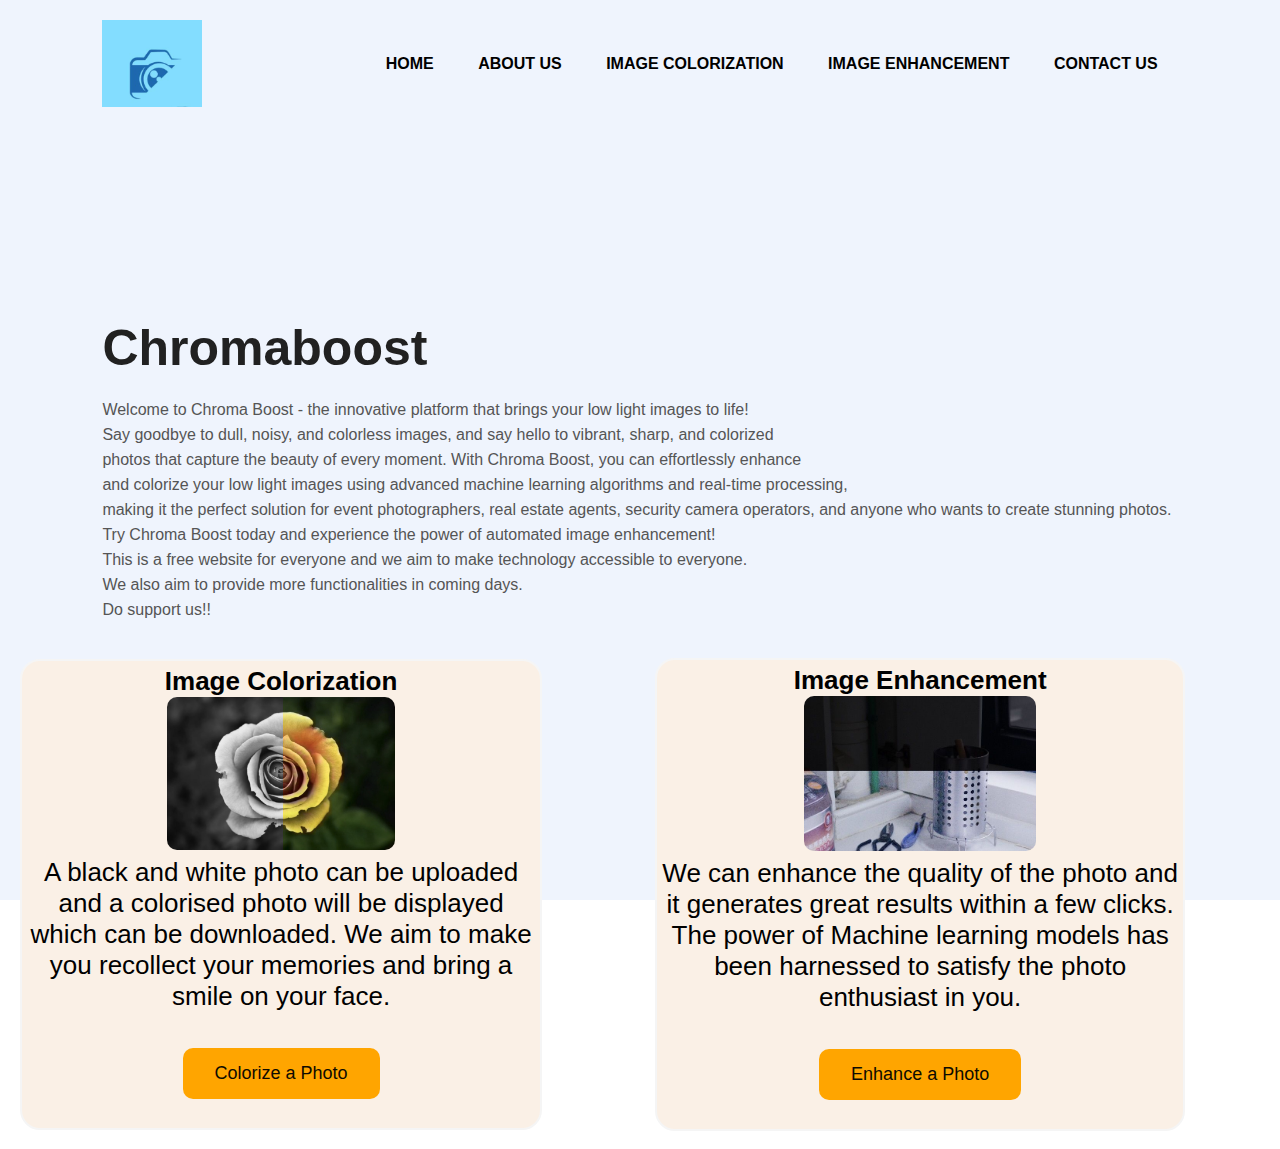
<file: index.html>
<!DOCTYPE html>
<html lang="en">
<head>
    <meta charset="UTF-8">
    <meta http-equiv="X-UA-Compatible" content="IE=edge">
    <meta name="viewport" content="width=device-width, initial-scale=1.0">
    <title>Image Colorization</title>
    <link rel="icon" type="image/x-icon" href="logo.png">
    <link rel="stylesheet" href="styles.css">
    <link rel="stylesheet" href="https://cdnjs.cloudflare.com/ajax/libs/font-awesome/5.15.3/css/all.min.css" integrity="sha512-iBBXm8fW90+nuLcSKlbmrPcLa0OT92xO1BIsZ+ywDWZCvqsWgccV3gFoRBv0z+8dLJgyAHIhR35VZc2oM/gI1w==" crossorigin="anonymous" referrerpolicy="no-referrer" />
</head>
<body>
    <div class="hero">
        <nav>
            <img src="logo.png" class="logo">
            <ul>
                <li><a href="index.html">HOME</a></li>
                <li><a href="aboutus.html">ABOUT US</a></li>
                <li><a href="imgcol.html">IMAGE COLORIZATION</a></li>
                <li><a href="imgen.html">IMAGE ENHANCEMENT</a></li>
                <li><a href="aboutus.html">CONTACT US</a></li>
            </ul>
        </nav>
        <div class="detel">
            <h1>Chromaboost</h1>
            <p>Welcome to Chroma Boost - the innovative platform that brings your low light images to life! <br>
              Say goodbye to dull, noisy, and colorless images, and say hello to vibrant, sharp, and colorized<br> 
              photos that capture the beauty of every moment. With Chroma Boost, you can effortlessly enhance<br> 
              and colorize your low light images using advanced machine learning algorithms and real-time processing,<br>
              making it the perfect solution for event photographers, real estate agents, security camera operators,
              and anyone who wants to create stunning photos.<br>
              Try Chroma Boost today and experience the power of automated image enhancement!<br>
              This is a free website for everyone and we aim to make technology accessible to everyone.<br>
              We also aim to provide more functionalities in coming days.<br> Do support us!!</p><br>
                </p>
        </div>
  <br>
        <!--<div class="images">
            <img src="images/shape.png" class="shape">
            <img src="images/girl.png" class="girl">
        </div>-->

       <div class="mainbox">
        <div class="use">
            <!-- <div class="card1"> -->
            <div class="sec first">
               <b><p id="imgclr1">Image Colorization</p></b>
               <img src="colour.jpeg" Width="450" height="250" alt="black and white">
                <p id="text1">A black and white photo can be uploaded and a colorised photo will be displayed which can be downloaded. We aim to make you recollect your memories and bring a smile on your face.</p><br>
                <a href="imgcol.html"><button>Colorize a Photo</button></a>
            </div> 
            </div>
        <div class="use">
            <div class="sec second">
                <!-- <div class="card2"> -->
                <b><p id="imgclr2">Image Enhancement</p></b>
                <img src="enhancement.jpeg" Width="450" height="250" alt="black and white">
                <p id="text2">We can enhance the quality of the photo and it generates great results within a few clicks. The power of Machine learning models has been harnessed to satisfy the photo enthusiast in you.</p><br>
                <a href="imgen.html"><button>Enhance a Photo</button></a>
            </div>
            </div>
    </div> <br>
    </div>
</body>
</html>
</file>
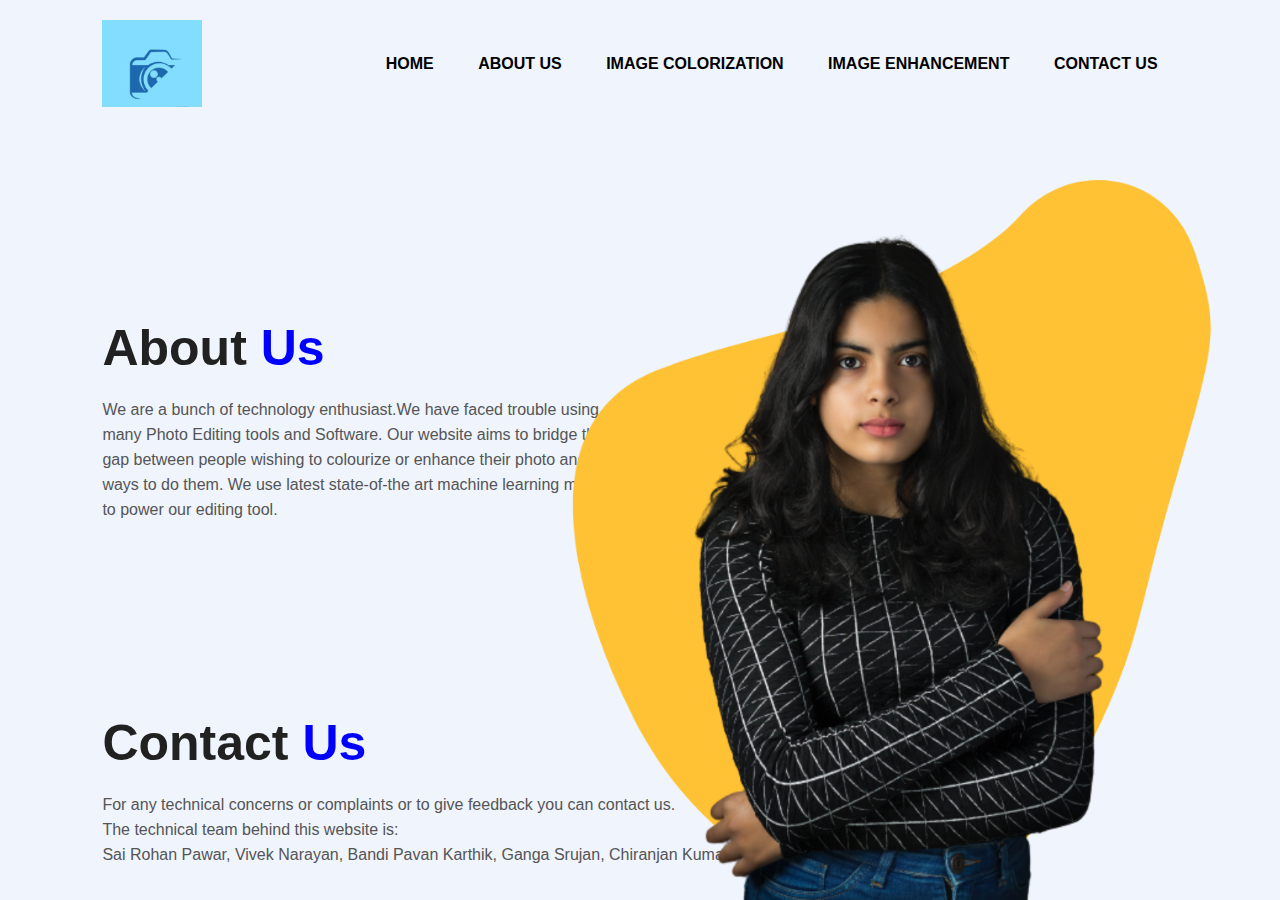
<file: aboutus.html>
<!DOCTYPE html>
<html lang="en">
<head>
    <meta charset="UTF-8">
    <meta http-equiv="X-UA-Compatible" content="IE=edge">
    <meta name="viewport" content="width=device-width, initial-scale=1.0">
    <title>About Us</title>
    <link rel="icon" type="image/x-icon" href="logo.png">
    <link rel="stylesheet" href="styles.css">
    <link rel="stylesheet" href="https://cdnjs.cloudflare.com/ajax/libs/font-awesome/5.15.3/css/all.min.css" integrity="sha512-iBBXm8fW90+nuLcSKlbmrPcLa0OT92xO1BIsZ+ywDWZCvqsWgccV3gFoRBv0z+8dLJgyAHIhR35VZc2oM/gI1w==" crossorigin="anonymous" referrerpolicy="no-referrer" />
</head>
<body>
    <div class="hero">
        <nav>
            <img src="logo.png" class="logo">
            <ul>
                <li><a href="index.html">HOME</a></li>
                <li><a href="aboutus.html">ABOUT US</a></li>
                <li><a href="imgcol.html">IMAGE COLORIZATION</a></li>
                <li><a href="imgen.html">IMAGE ENHANCEMENT</a></li>
                <li><a href="aboutus.html">CONTACT US</a></li>
            </ul>
        </nav>
        <div class="detel">
            <h1>About <span>Us</span></h1>
            <p>We are a bunch of technology enthusiast.We have faced trouble using<br>
              many Photo Editing tools and Software. Our website aims to bridge the<br> 
              gap between people wishing to colourize or enhance their photo and the best<br>
              ways to do them. We use latest state-of-the art machine learning models<br>
              to power our editing tool.
                </p>
            <!--<a href="https://huggingface.co/spaces/viveknarayan/Low-Light-Image_Enhancement">Enhance an Image</a>-->
        </div>
        <div class="images">
            <img src="images/shape.png" class="shape">
            <img src="images/girl.png" class="girl">
        </div>

       <!-- <div class="social">
           <a href="#"><i class="fab fa-dribbble"></i></a>
           <a href="#"><i class="fab fa-instagram"></i></a>
           <a href="#"><i class="fab fa-behance"></i></a>
        </div>-->
    <div class="detel">
            <h1>Contact <span>Us</span></h1>
            <p>For any technical concerns or complaints or to give feedback you can contact us.<br>
                The technical team behind this website is:<br>
                Sai Rohan Pawar, Vivek Narayan, Bandi Pavan Karthik, Ganga Srujan, Chiranjan Kumarr KS
        </p>
        </div>
      </div>
</body>
</html>
</file>
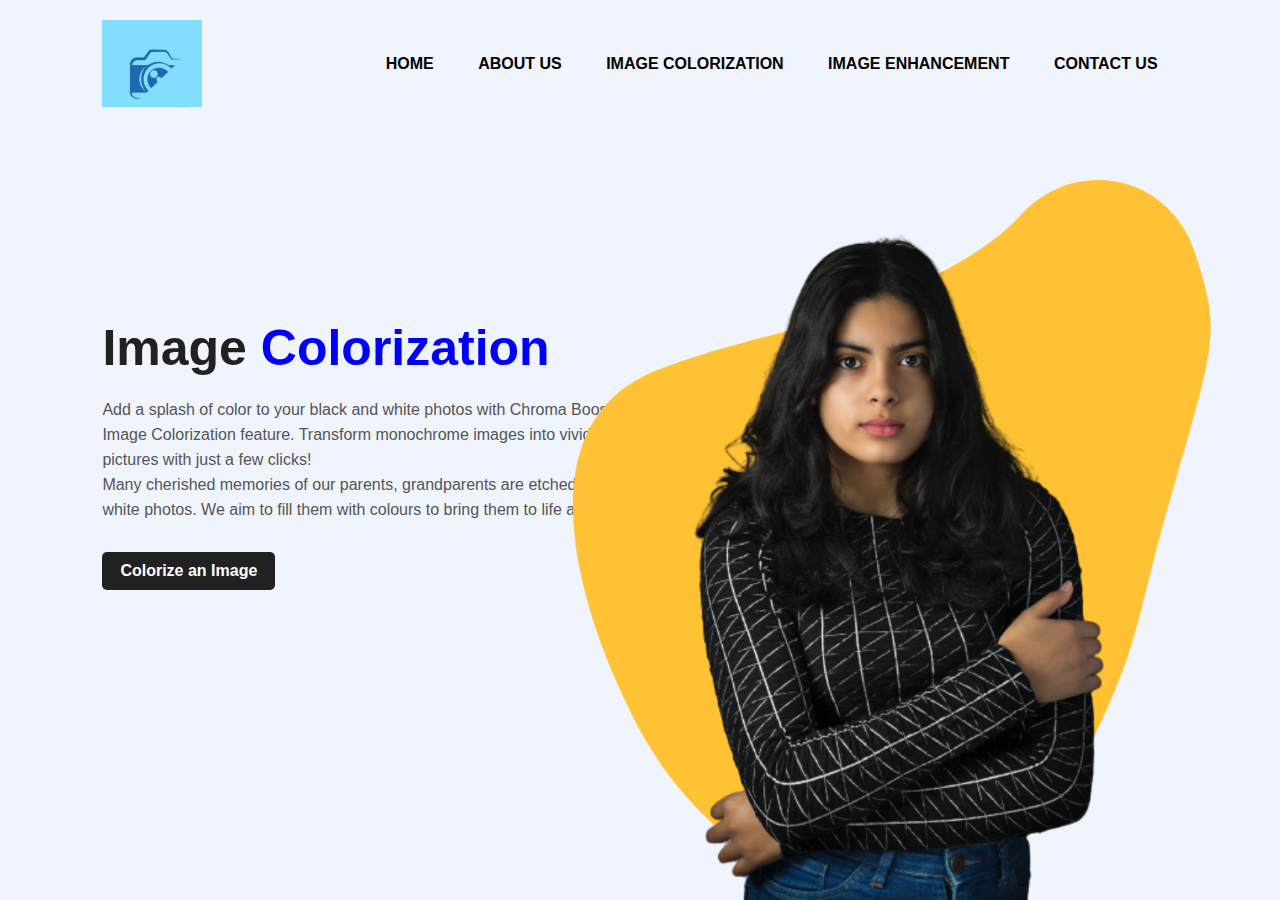
<file: imgcol.html>
<!DOCTYPE html>
<html lang="en">
<head>
    <meta charset="UTF-8">
    <meta http-equiv="X-UA-Compatible" content="IE=edge">
    <meta name="viewport" content="width=device-width, initial-scale=1.0">
    <title>Image Colorization</title>
    <link rel="icon" type="image/x-icon" href="logo.png">
    <link rel="stylesheet" href="styles.css">
    <link rel="stylesheet" href="https://cdnjs.cloudflare.com/ajax/libs/font-awesome/5.15.3/css/all.min.css" integrity="sha512-iBBXm8fW90+nuLcSKlbmrPcLa0OT92xO1BIsZ+ywDWZCvqsWgccV3gFoRBv0z+8dLJgyAHIhR35VZc2oM/gI1w==" crossorigin="anonymous" referrerpolicy="no-referrer" />
</head>
<body>
    <div class="hero">
        <nav>
            <img src="logo.png" class="logo">
            <ul>
                <li><a href="index.html">HOME</a></li>
                <li><a href="aboutus.html">ABOUT US</a></li>
                <li><a href="imgcol.html">IMAGE COLORIZATION</a></li>
                <li><a href="imgen.html">IMAGE ENHANCEMENT</a></li>
                <li><a href="aboutus.html">CONTACT US</a></li>
            </ul>
        </nav>
        <div class="detel">
            <h1>Image <span>Colorization</span></h1>
            <p>Add a splash of color to your black and white photos with Chroma Boost's<br>
                Image Colorization feature. Transform monochrome images into vivid and lifelike<br>
                pictures with just a few clicks!<br>
                Many cherished memories of our parents, grandparents are etched on black and <br>
                white photos. We aim to fill them with colours to bring them to life and surprise them.
                </p>
            <a href="https://huggingface.co/spaces/viveknarayan/Image_Colorization">Colorize an Image</a>
        </div>
        <div class="images">
            <img src="images/shape.png" class="shape">
            <img src="images/girl.png" class="girl">
        </div>

       <!-- <div class="social">
           <a href="#"><i class="fab fa-dribbble"></i></a>
           <a href="#"><i class="fab fa-instagram"></i></a>
           <a href="#"><i class="fab fa-behance"></i></a>
        </div>-->
    </div>
</body>
</html>
</file>
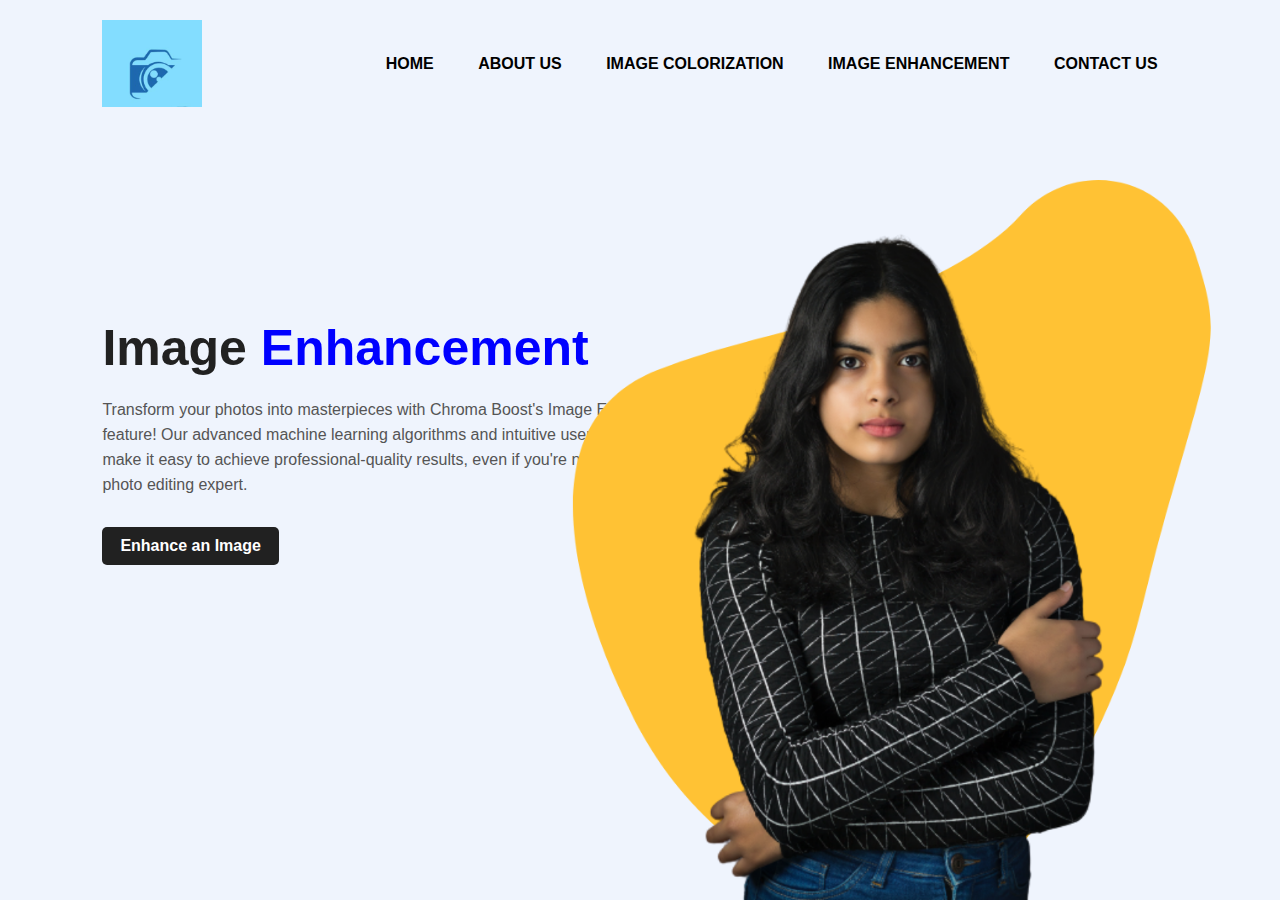
<file: imgen.html>
<!DOCTYPE html>
<html lang="en">
<head>
    <meta charset="UTF-8">
    <meta http-equiv="X-UA-Compatible" content="IE=edge">
    <meta name="viewport" content="width=device-width, initial-scale=1.0">
    <title>Image Enhancement</title>
    <link rel="icon" type="image/x-icon" href="logo.png">
    <link rel="stylesheet" href="styles.css">
    <link rel="stylesheet" href="https://cdnjs.cloudflare.com/ajax/libs/font-awesome/5.15.3/css/all.min.css" integrity="sha512-iBBXm8fW90+nuLcSKlbmrPcLa0OT92xO1BIsZ+ywDWZCvqsWgccV3gFoRBv0z+8dLJgyAHIhR35VZc2oM/gI1w==" crossorigin="anonymous" referrerpolicy="no-referrer" />
</head>
<body>
    <div class="hero">
        <nav>
            <img src="logo.png" class="logo">
            <ul>
                <li><a href="index.html">HOME</a></li>
                <li><a href="aboutus.html">ABOUT US</a></li>
                <li><a href="imgcol.html">IMAGE COLORIZATION</a></li>
                <li><a href="imgen.html">IMAGE ENHANCEMENT</a></li>
                <li><a href="aboutus.html">CONTACT US</a></li>
            </ul>
        </nav>
        <div class="detel">
            <h1>Image <span>Enhancement</span></h1>
            <p>Transform your photos into masterpieces with Chroma Boost's Image Enhancement<br>
               feature! Our advanced machine learning algorithms and intuitive user interface<br>
                make it easy to achieve professional-quality results, even if you're not a <br>
                photo editing expert.
                </p>
            <a href="https://huggingface.co/spaces/viveknarayan/Low-Light-Image_Enhancement">Enhance an Image</a>
        </div>
        <div class="images">
            <img src="images/shape.png" class="shape">
            <img src="images/girl.png" class="girl">
        </div>

       <!-- <div class="social">
           <a href="#"><i class="fab fa-dribbble"></i></a>
           <a href="#"><i class="fab fa-instagram"></i></a>
           <a href="#"><i class="fab fa-behance"></i></a>
        </div>-->
    </div>
</body>
</html>
</file>
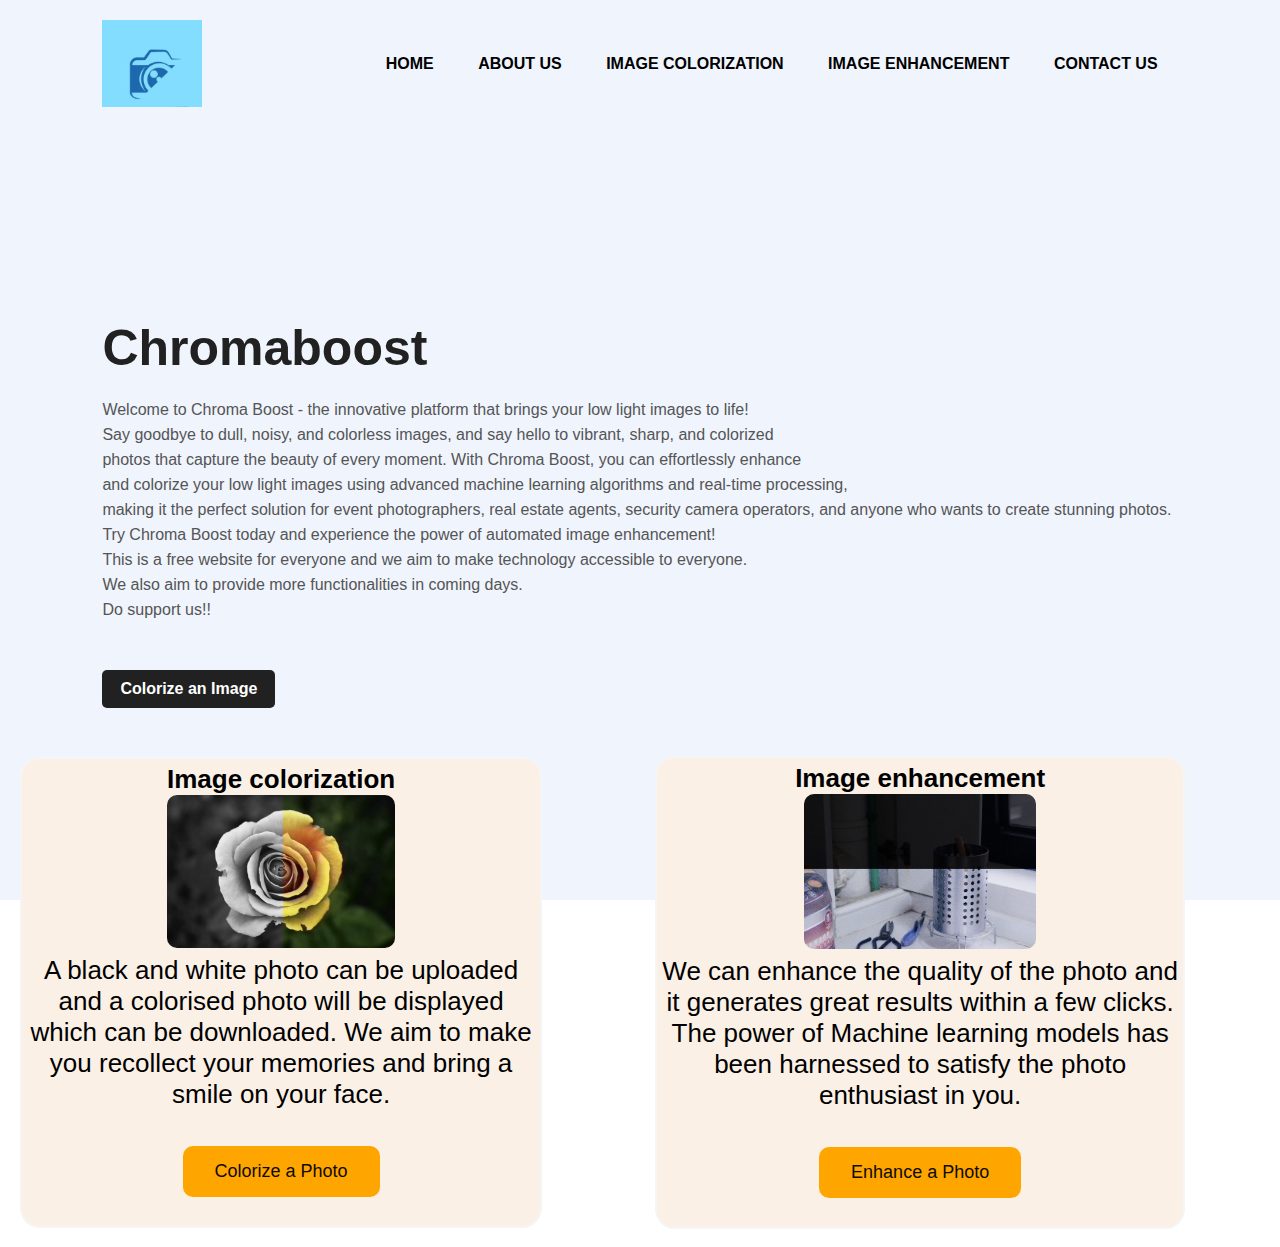
<file: main.html>
<!DOCTYPE html>
<html lang="en">
<head>
    <meta charset="UTF-8">
    <meta http-equiv="X-UA-Compatible" content="IE=edge">
    <meta name="viewport" content="width=device-width, initial-scale=1.0">
    <title>Image Colorization</title>
    <link rel="icon" type="image/x-icon" href="logo.png">
    <link rel="stylesheet" href="styles.css">
    <link rel="stylesheet" href="https://cdnjs.cloudflare.com/ajax/libs/font-awesome/5.15.3/css/all.min.css" integrity="sha512-iBBXm8fW90+nuLcSKlbmrPcLa0OT92xO1BIsZ+ywDWZCvqsWgccV3gFoRBv0z+8dLJgyAHIhR35VZc2oM/gI1w==" crossorigin="anonymous" referrerpolicy="no-referrer" />
</head>
<body>
    <div class="hero">
        <nav>
            <img src="logo.png" class="logo">
            <ul>
                <li><a href="main.html">HOME</a></li>
                <li><a href="aboutus.html">ABOUT US</a></li>
                <li><a href="index.html">IMAGE COLORIZATION</a></li>
                <li><a href="imgen.html">IMAGE ENHANCEMENT</a></li>
                <li><a href="#">CONTACT US</a></li>
            </ul>
        </nav>
        <div class="detel">
            <h1>Chromaboost</h1>
            <p>Welcome to Chroma Boost - the innovative platform that brings your low light images to life! <br>
              Say goodbye to dull, noisy, and colorless images, and say hello to vibrant, sharp, and colorized<br> 
              photos that capture the beauty of every moment. With Chroma Boost, you can effortlessly enhance<br> 
              and colorize your low light images using advanced machine learning algorithms and real-time processing,<br>
              making it the perfect solution for event photographers, real estate agents, security camera operators,
              and anyone who wants to create stunning photos.<br>
              Try Chroma Boost today and experience the power of automated image enhancement!<br>
              This is a free website for everyone and we aim to make technology accessible to everyone.<br>
              We also aim to provide more functionalities in coming days.<br> Do support us!!</p><br>
                </p>
            <a href="https://huggingface.co/spaces/viveknarayan/Image_Colorization">Colorize an Image</a>
        </div>
  <br>
        <!--<div class="images">
            <img src="images/shape.png" class="shape">
            <img src="images/girl.png" class="girl">
        </div>-->

       <div class="mainbox">
        <div class="use">
            <!-- <div class="card1"> -->
            <div class="sec first">
               <b><p id="imgclr1">Image colorization</p></b>
               <img src="colour.jpeg" Width="450" height="250" alt="black and white">
                <p id="text1">A black and white photo can be uploaded and a colorised photo will be displayed which can be downloaded. We aim to make you recollect your memories and bring a smile on your face.</p><br>
                <a href="img.html"><button>Colorize a Photo</button></a>
            </div> 
            </div>
        <div class="use">
            <div class="sec second">
                <!-- <div class="card2"> -->
                <b><p id="imgclr2">Image enhancement</p></b>
                <img src="enhancement.jpeg" Width="450" height="250" alt="black and white">
                <p id="text2">We can enhance the quality of the photo and it generates great results within a few clicks. The power of Machine learning models has been harnessed to satisfy the photo enthusiast in you.</p><br>
                <a href="imgen.html"><button>Enhance a Photo</button></a>
            </div>
            </div>
    </div> <br>
    </div>
</body>
</html>
</file>
<file: styles.css>
*{
    margin: 0;
    padding: 0;
    font-family: sans-serif;
}

.hero{
    position: relative;
    width: 100%;
    height: 100vh;
    background: #eff4fd;
    position: relative;
}

nav{
    display: flex;
    width: 84%;
    margin: auto;
    padding: 20px 0;
    align-items: center;
    justify-content: space-between;
}

.logo{
    width: 100px;
    cursor: pointer;
}

nav ul li {
    display: inline-block;
    list-style: none;
    margin: 10px 20px;
}

nav ul li a{
    text-decoration: none;
    color: #000;
    font-weight: bold;
}

nav ul li a:hover{
    color: red;
}

.detel{
    margin-left: 8%;
    margin-top: 15%;
}

.detel h1{
    font-size: 50px;
    color: #212121;
    margin-bottom: 20px;
}

span{
    color: blue;
    
}

.detel p{
    color: #555;
    line-height: 25px;
}

.detel a{
    background: #212121;
    padding: 10px 18px;
    text-decoration: none;
    font-weight: bold;
    color: #fff;
    display: inline-block;
    margin: 30px 0;
    border-radius: 5px;
}

.images{
    width: 45%;
    height: 80%;
    position: absolute;
    bottom: 0;
    right: 100px;
}

.images img{
    height: 100%;
    position: absolute;
    left: 50%;
    bottom: 0;
    transform: translateX(-50%);
    transition: bottom 1s, left 1s;
}

.images:hover .shape{
    bottom: 40px;
}

.images:hover .girl{
    left: 45%;
}

.social{
    margin-left: 8%;
    margin-top: 100px;
}

.social a{
    font-size: 30px;
    color: #212121;
    margin-right: 20px;
}

.social a:hover{
    color: orange;
}
.use{
       font-size: 30px;
        display: flex;
        flex: wrap;
        justify-content: space-between;
        /* padding: 0 140px; */
    }
    .use{
        display: flex;
        text-align: center;
        font-size: 26px;
         /* margin-bottom: 26px; */
     }
     .use img{
        border-radius: 10px;
        height: 50%;
        width: 45%;
     }
    .use .sec button {
        background-color:orange;
        border: 10px;
        color: rgb(14, 11, 1);
        padding: 15px 32px;
        text-align: center;
        text-decoration: none;
        display: inline-block;
        font-size: 18px;
        margin: 5px 3px;
        margin-bottom: 24px;
        cursor: pointer;
        border-radius: 10px;
        
    }
     label{
        display :block;
        width:50%;
        background: #e3362c;
        color :#fff;
        padding: 12px;
        margin: 10px auto;
        border-radius: 5px;
        cursor: pointer;
    } 
   
   .card1{
    border: 2px solid rgb(0, 0, 0);
     /* height: 100%;
     width: 100%; */
     border-radius: 20px;
     background-color: rgb(135, 132, 132);
   }
   .card2{
    border: 2px solid black;
    /* height: 100%;
    width: 100%; */

    border-radius: 20px;
    background-color: rgb(135, 132, 132);
   }
   .mainbox{
    display: flex;
    align-items: center;
    justify-content: center;
   }

.first{
    height: 100%;
    width: 100%;
    margin: 0px 15px ;

}
.sec{
    height: 82%;
    width: 80%;
    padding: 5px 5px;
    border: 2px solid whitesmoke;
    border-radius: 20px;
    margin: 0px 20px ;
    background-color:#faf0e6;
    
}
.text1{
    align-items: center;
}
.text2{
    align-items: center;
}

.contact1{
    display: inline;
    margin: auto;

}
.contact1 h1{
    text-align: center;
    padding-top: 1.5rem;
    font-size: 3em;
}
.contact1 p{
    text-align: center;
    font-size: 2em;
}

.contact1 img{
    height: 8%;
    display: block;
    margin: auto;
    /* align-items: center; */
    /* justify-content: center; */
    width: 8%
}
.img_clr{
    display: flex;
    /* float: left; */
    /* height: 120%; */
    padding-top: 20px;
    justify-content: center;
    align-items: center;
    /* width: 57%; */
}
.img_text img{
    height: 100%;
    width: 55%;
    display: flex;
    justify-content: center;
    align-items: center;
    padding-left: 23%;
    /* float: left; */
   
    /* flex-direction: row; */
       /* float: left; */
}
.img_clr_box p{
    margin-left: 2px;
    
    
    /* font-size: 50px */
}
.img_clr_box{
    font-size: 2rem;
    padding-top: 20px;
    display: inline-block;
    align-items: center;
    text-align: center;
    /* justify-content: center; */
    /* font-size: 20px; */
    /* padding-left: 20px; */
    /* padding-top: 20%; */
    float: left;
    /* display: flex; */
    
}
.img_clr2{
    display: flex;
    /* float: left; */
    /* height: 120%; */
    padding-top: 20px;
    justify-content: center;
    align-items: center;
    /* width: 57%; */
}
.img_text2 img{
    height: 80%;
    width: 55%;
    display: block;
    justify-content: center;
    align-items: center;
    padding-left: 23%;
    /* margin-left: auto;
    margin-bottom: auto; */
   
    /* flex-direction: row; */
       /* float: left; */
}
.img_clr_box2 p{
    margin-left: 2px;
    /* font-size: 50px */
}
.img_clr_box2{
    font-size: 2rem;
    padding-top: 20px;
    display: inline-block;
    align-items: center;
    text-align: center;
    /* justify-content: center; */
    /* font-size: 20px; */
    /* padding-left: 20px; */
    /* padding-top: 20%; */
    float: left;
    /* display: flex; */
    
}
</file>
